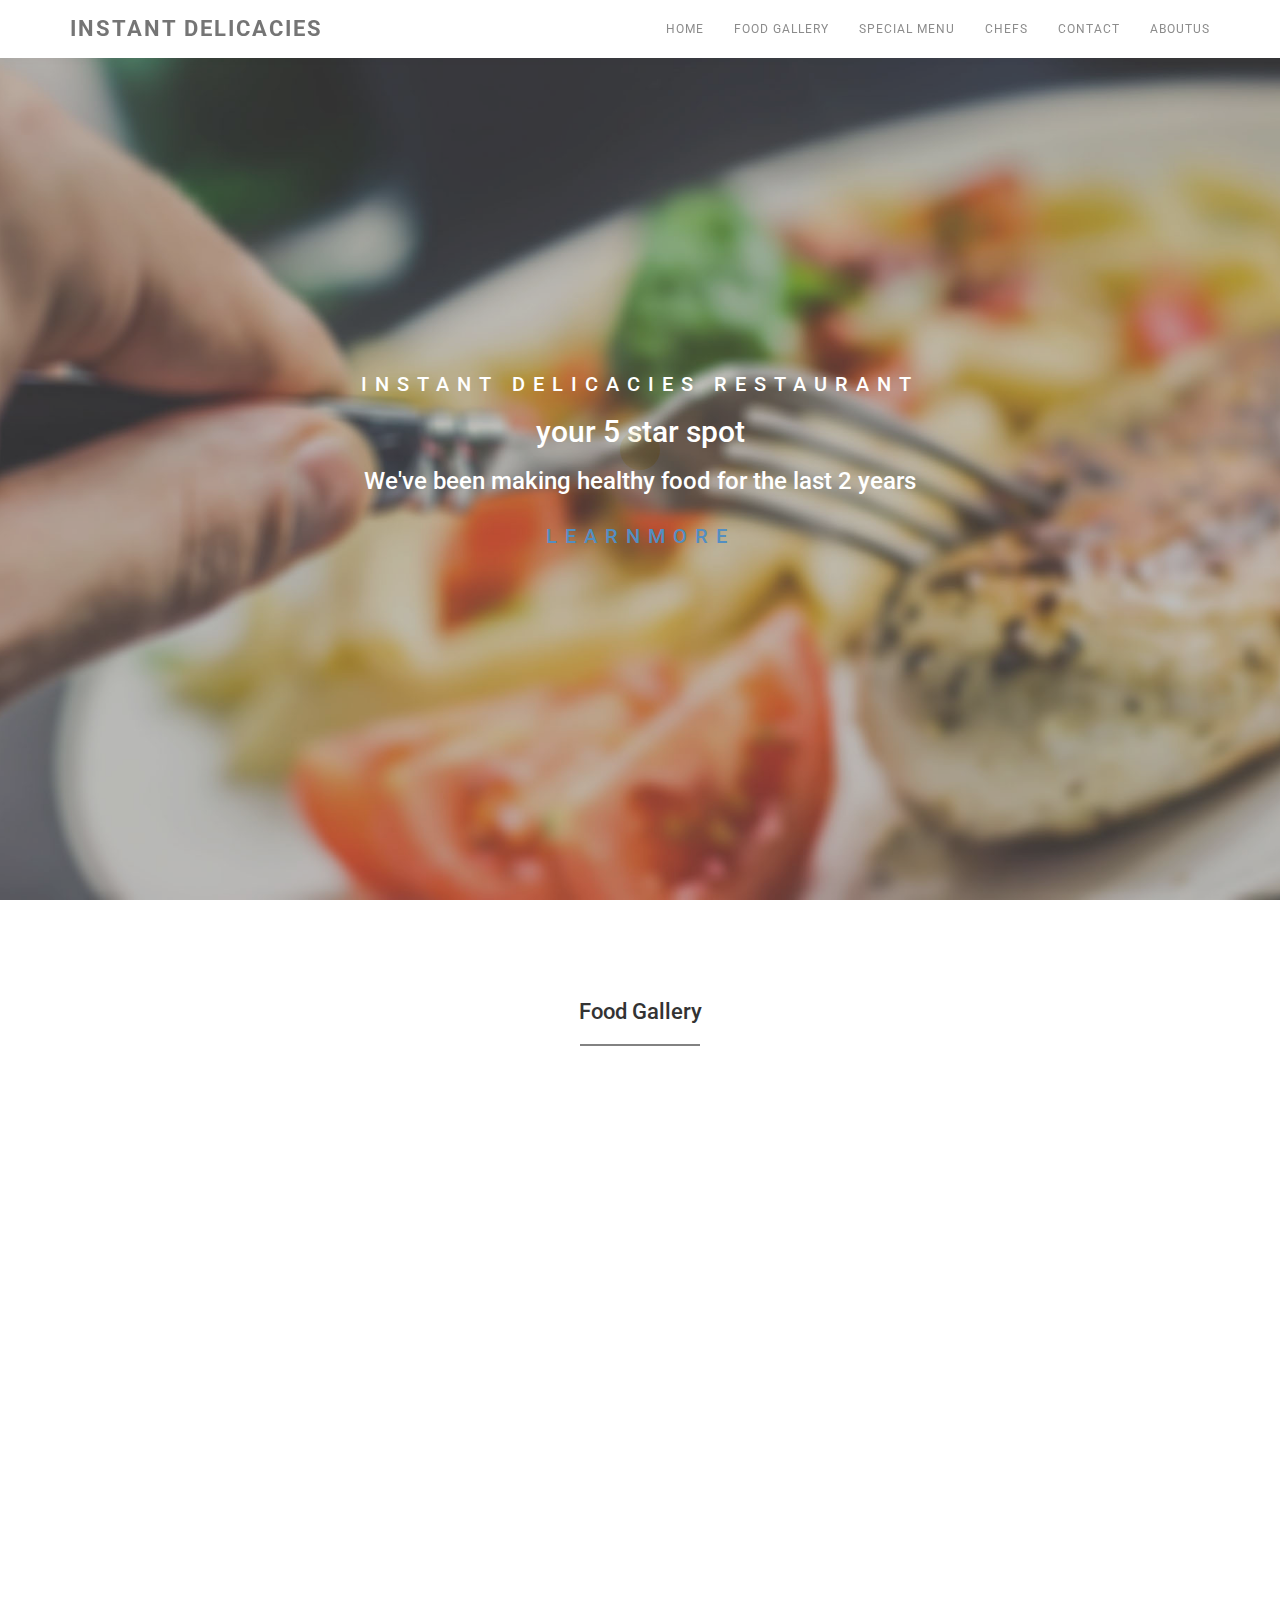
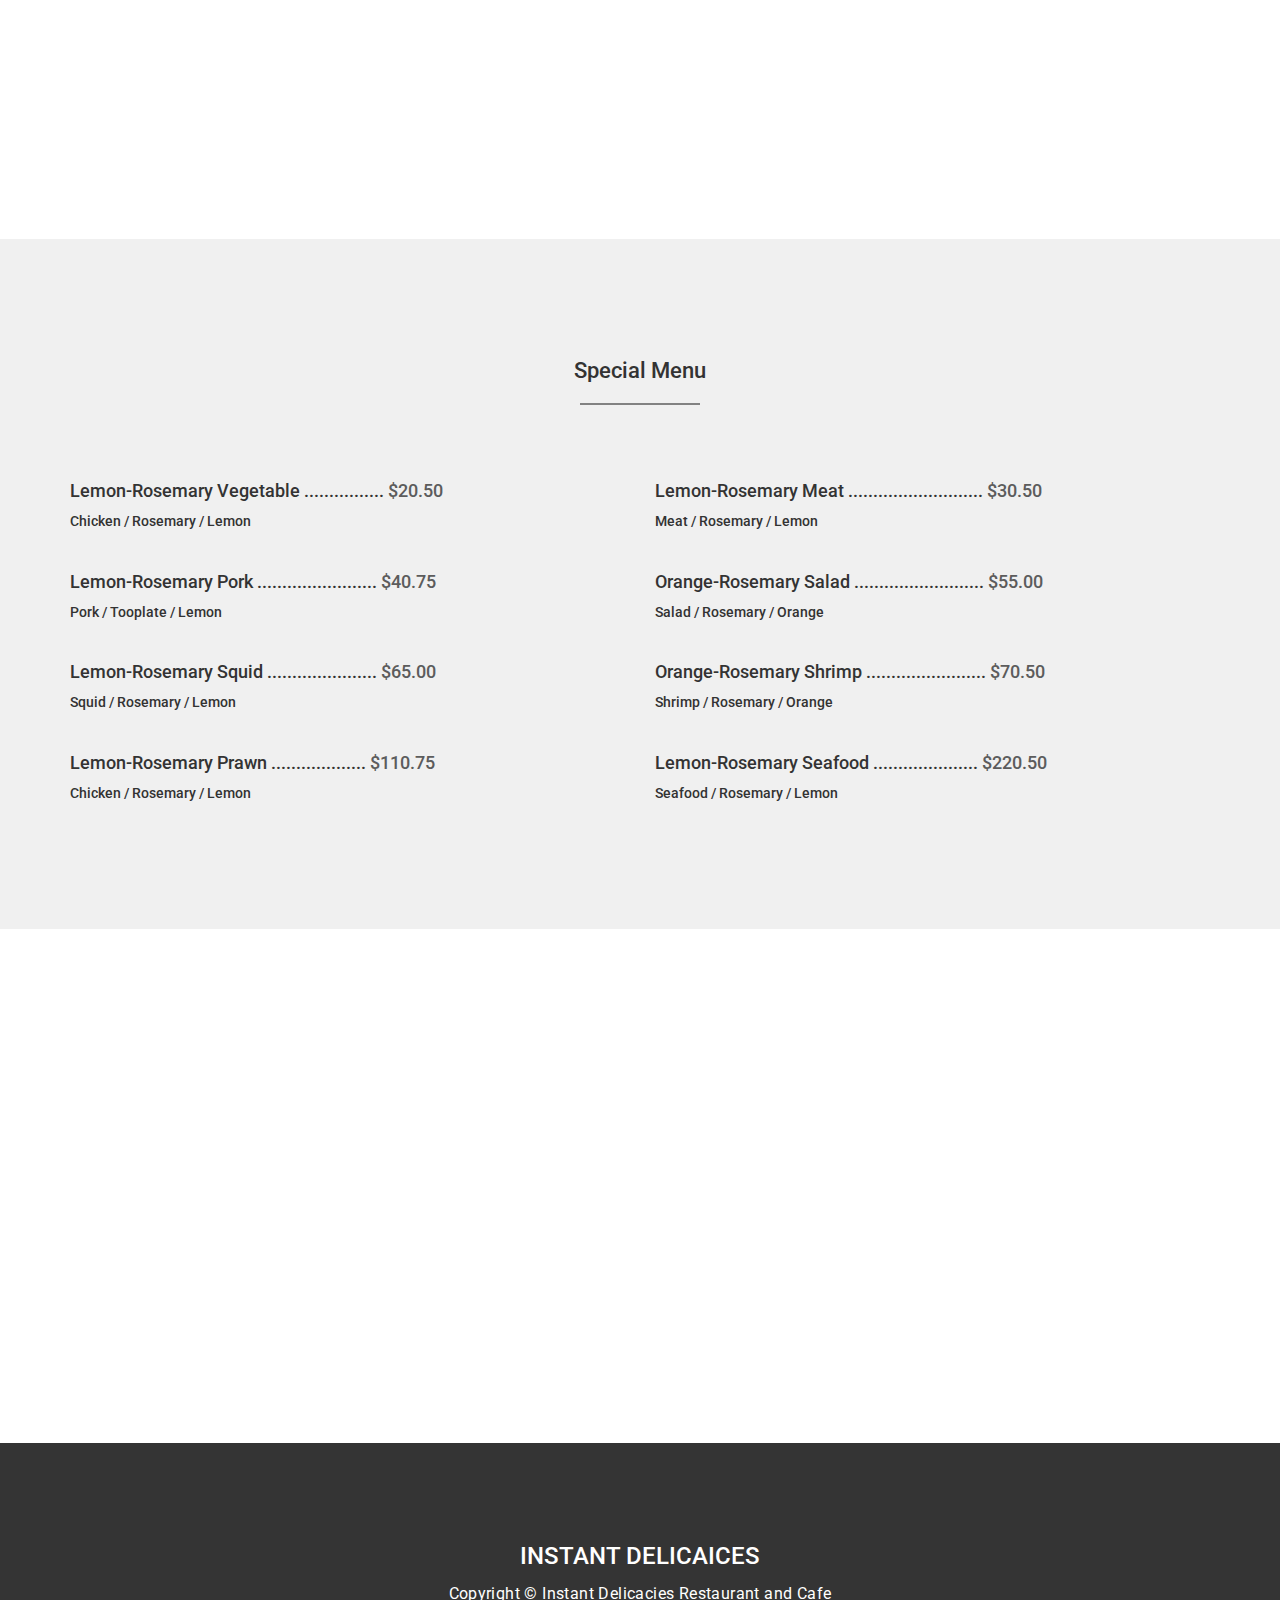
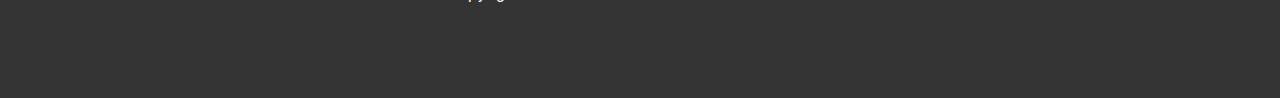
<file: index.html>
<!DOCTYPE html>
<html lang="en">
<head>
	<meta charset="utf-8">
	<title>HOME</title>

	<meta http-equiv="X-UA-Compatible" content="IE=Edge">
	<meta name="viewport" content="width=device-width, initial-scale=1">
	<meta name="keywords" content="">
	<meta name="description" content="">
<!--


http://www.tooplate.com/view/2076-zentro

-->
	<link rel="stylesheet" href="css/bootstrap.min.css">
	<link rel="stylesheet" href="css/animate.min.css">
	<link rel="stylesheet" href="css/font-awesome.min.css">
	<link rel="stylesheet" href="css/nivo-lightbox.css">
	<link rel="stylesheet" href="css/nivo_themes/default/default.css">
	<link rel="stylesheet" href="css/style.css">
	<link href='https://fonts.googleapis.com/css?family=Roboto:400,500' rel='stylesheet' type='text/css'>
	<link rel="shortcut icon" href="images/logo.ico" type="image/x-icon">
</head>
<body>

<!-- preloader section -->
<section class="preloader">
	<div class="sk-spinner sk-spinner-pulse"></div>
</section>

<!-- navigation section -->
<section class="navbar navbar-default navbar-fixed-top" role="navigation">
	<div class="container">
		<div class="navbar-header">
			<button class="navbar-toggle" data-toggle="collapse" data-target=".navbar-collapse">
				<span class="icon icon-bar"></span>
				<span class="icon icon-bar"></span>
				<span class="icon icon-bar"></span>
			</button>
			<a href="#" class="navbar-brand">INSTANT DELICACIES</a>
		</div>
		<div class="collapse navbar-collapse">
			<ul class="nav navbar-nav navbar-right">
				<li><a href="index.html">HOME</a></li>
				<li><a href="foodgallery.html">FOOD GALLERY</a></li>
				<li><a href="specialmenu.html">SPECIAL MENU</a></li>
				<li><a href="chefs.html">CHEFS</a></li>
				<li><a href="contact.html">CONTACT</a></li>
				<li><a href="aboutus.html">ABOUTUS</a></li>
			</ul>
		</div>
	</div>
</section>


<!-- home section -->
<section id="home" class="parallax-section">
	<div class="container">
		<div class="row">
			<div class="col-md-12 col-sm-12">
				<h1>INSTANT DELICACIES RESTAURANT</h1>
				<h2>your 5 star spot</h2>
				<h3> We've been making healthy food for the last 2 years</h3>
				<H1> <a href="aboutus.html">LEARNMORE</a></H1>
			</div>
		</div>
	</div>		
</section>
<!-- gallery section -->
<section id="gallery" class="parallax-section">
	<div class="container">
		<div class="row">
			<div class="col-md-offset-2 col-md-8 col-sm-12 text-center">
				<h1 class="heading">Food Gallery</h1>
				<hr>
			</div>
			<div class="col-md-4 col-sm-4 wow fadeInUp" data-wow-delay="0.3s">
				<a href="images/gallery-img1.jpg" data-lightbox-gallery="zenda-gallery"><img src="images/gallery-img1.jpg" alt="gallery img"></a>
				<div>
					<h3>Lemon-Rosemary Prawn</h3>
					<span>Seafood / Shrimp / Lemon</span>
				</div>
				<a href="images/gallery-img2.jpg" data-lightbox-gallery="zenda-gallery"><img src="images/gallery-img2.jpg" alt="gallery img"></a>
				<div>
					<h3>Lemon-Rosemary Vegetables</h3>
					<span>Tomato / Rosemary / Lemon</span>
				</div>
			</div>
			<div class="col-md-4 col-sm-4 wow fadeInUp" data-wow-delay="0.6s">
				<a href="images/gallery-img3.jpg" data-lightbox-gallery="zenda-gallery"><img src="images/gallery-img3.jpg" alt="gallery img"></a>
				<div>
					<h3>Lemon-Rosemary Bakery</h3>
					<span>Bread / Rosemary / Orange</span>
				</div>
			</div>
			<div class="col-md-4 col-sm-4 wow fadeInUp" data-wow-delay="0.9s">
				<a href="images/gallery-img4.jpg" data-lightbox-gallery="zenda-gallery"><img src="images/gallery-img4.jpg" alt="gallery img"></a>
				<div>
					<h3>Lemon-Rosemary Salad</h3>
					<span>Chicken / Rosemary / Green</span>
				</div>
				<a href="images/gallery-img5.jpg" data-lightbox-gallery="zenda-gallery"><img src="images/gallery-img5.jpg" alt="gallery img"></a>
				<div>
					<h3>Lemon-Rosemary Pizza</h3>
					<span>Pasta / Rosemary / Green</span>
				</div>
			</div>
		</div>
	</div>
</section>

<!-- menu section -->
<section id="menu" class="parallax-section">
	<div class="container">
		<div class="row">
			<div class="col-md-offset-2 col-md-8 col-sm-12 text-center">
				<h1 class="heading">Special Menu</h1>
				<hr>
			</div>
			<div class="col-md-6 col-sm-6">
				<h4>Lemon-Rosemary Vegetable ................ <span>$20.50</span></h4>
				<h5>Chicken / Rosemary / Lemon</h5>
			</div>
			<div class="col-md-6 col-sm-6">
				<h4>Lemon-Rosemary Meat ........................... <span>$30.50</span></h4>
				<h5>Meat / Rosemary / Lemon</h5>
			</div>
			<div class="col-md-6 col-sm-6">
				<h4>Lemon-Rosemary Pork ........................ <span>$40.75</span></h4>
				<h5>Pork / Tooplate / Lemon</h5>
			</div>
			<div class="col-md-6 col-sm-6">
				<h4>Orange-Rosemary Salad .......................... <span>$55.00</span></h4>
				<h5>Salad / Rosemary / Orange</h5>
			</div>
			<div class="col-md-6 col-sm-6">
				<h4>Lemon-Rosemary Squid ...................... <span>$65.00</span></h4>
				<h5>Squid / Rosemary / Lemon</h5>
			</div>
			<div class="col-md-6 col-sm-6">
				<h4>Orange-Rosemary Shrimp ........................ <span>$70.50</span></h4>
				<h5>Shrimp / Rosemary / Orange</h5>
			</div>
			<div class="col-md-6 col-sm-6">
				<h4>Lemon-Rosemary Prawn ................... <span>$110.75</span></h4>
				<h5>Chicken / Rosemary / Lemon</h5>
			</div>
			<div class="col-md-6 col-sm-6">
				<h4>Lemon-Rosemary Seafood ..................... <span>$220.50</span></h4>
				<h5>Seafood / Rosemary / Lemon</h5>
			</div>
		</div>
	</div>
</section>		


<!-- footer section -->
<footer class="parallax-section">
	<div class="container">
		<div class="row">
			<div class="col-md-4 col-sm-4 wow fadeInUp">
				<h2 class="heading">Contact Info.</h2>
				<div class="ph">
					<p><i class="fa fa-phone"></i> Phone</p>
					<h4>+254114452414</h4>
				</div>
				<div class="address">
					<p><i class="fa fa-map-marker"></i> Our Location</p>
					<h4>Opposite market plaza, Kisii, Kenya</h4>
				</div>
			</div>
			<div class="col-md-4 col-sm-4 wow fadeInUp" data-wow-delay="0.6s">
				<h2 class="heading">Open Hours</h2>
				<h2 class="heading">Open Hours</h2>
				<p>Sunday <span>10:30 AM - 10:00 PM</span></p>
				<p>Monday <span>9:00 AM - 8:00 PM</span></p>
				<p>Tuesday <span>9:00 AM - 8:00 PM</span></p>
				<p>Wednesday <span>9:00 AM - 8:00 PM</span></p>
				<p>Thursday <span>9:00 AM - 8:00 PM</span></p>
				<p>Friday <span>9:00 AM - 8:00 PM</span></p>
				
				
					
			
				</div>
			<div class="col-md-4 col-sm-4 wow fadeInUp" data-wow-delay="0.6s">
				<h2 class="heading">Follow Us</h2>
				<ul class="social-icon">
					<li><a href="#" class="fa fa-facebook wow bounceIn" data-wow-delay="0.3s"></a></li>
					<li><a href="#" class="fa fa-twitter wow bounceIn" data-wow-delay="0.6s"></a></li>
					<li><a href="#" class="fa fa-behance wow bounceIn" data-wow-delay="0.9s"></a></li>
					<li><a href="#" class="fa fa-dribbble wow bounceIn" data-wow-delay="0.9s"></a></li>
					
				</ul>
			</div>
		</div>
	</div>
</footer>


<!-- copyright section -->
<section id="copyright">
	<div class="container">
		<div class="row">
			<div class="col-md-12 col-sm-12">
				<h3>INSTANT DELICAICES</h3>
				<p>Copyright © Instant Delicacies Restaurant and Cafe 
                

			</div>
		</div>
	</div>
</section>

<!-- JAVASCRIPT JS FILES -->	
<script src="js/jquery.js"></script>
<script src="js/bootstrap.min.js"></script>
<script src="js/jquery.parallax.js"></script>
<script src="js/smoothscroll.js"></script>
<script src="js/nivo-lightbox.min.js"></script>
<script src="js/wow.min.js"></script>
<script src="js/custom.js"></script>

</body>
</html>
</file>
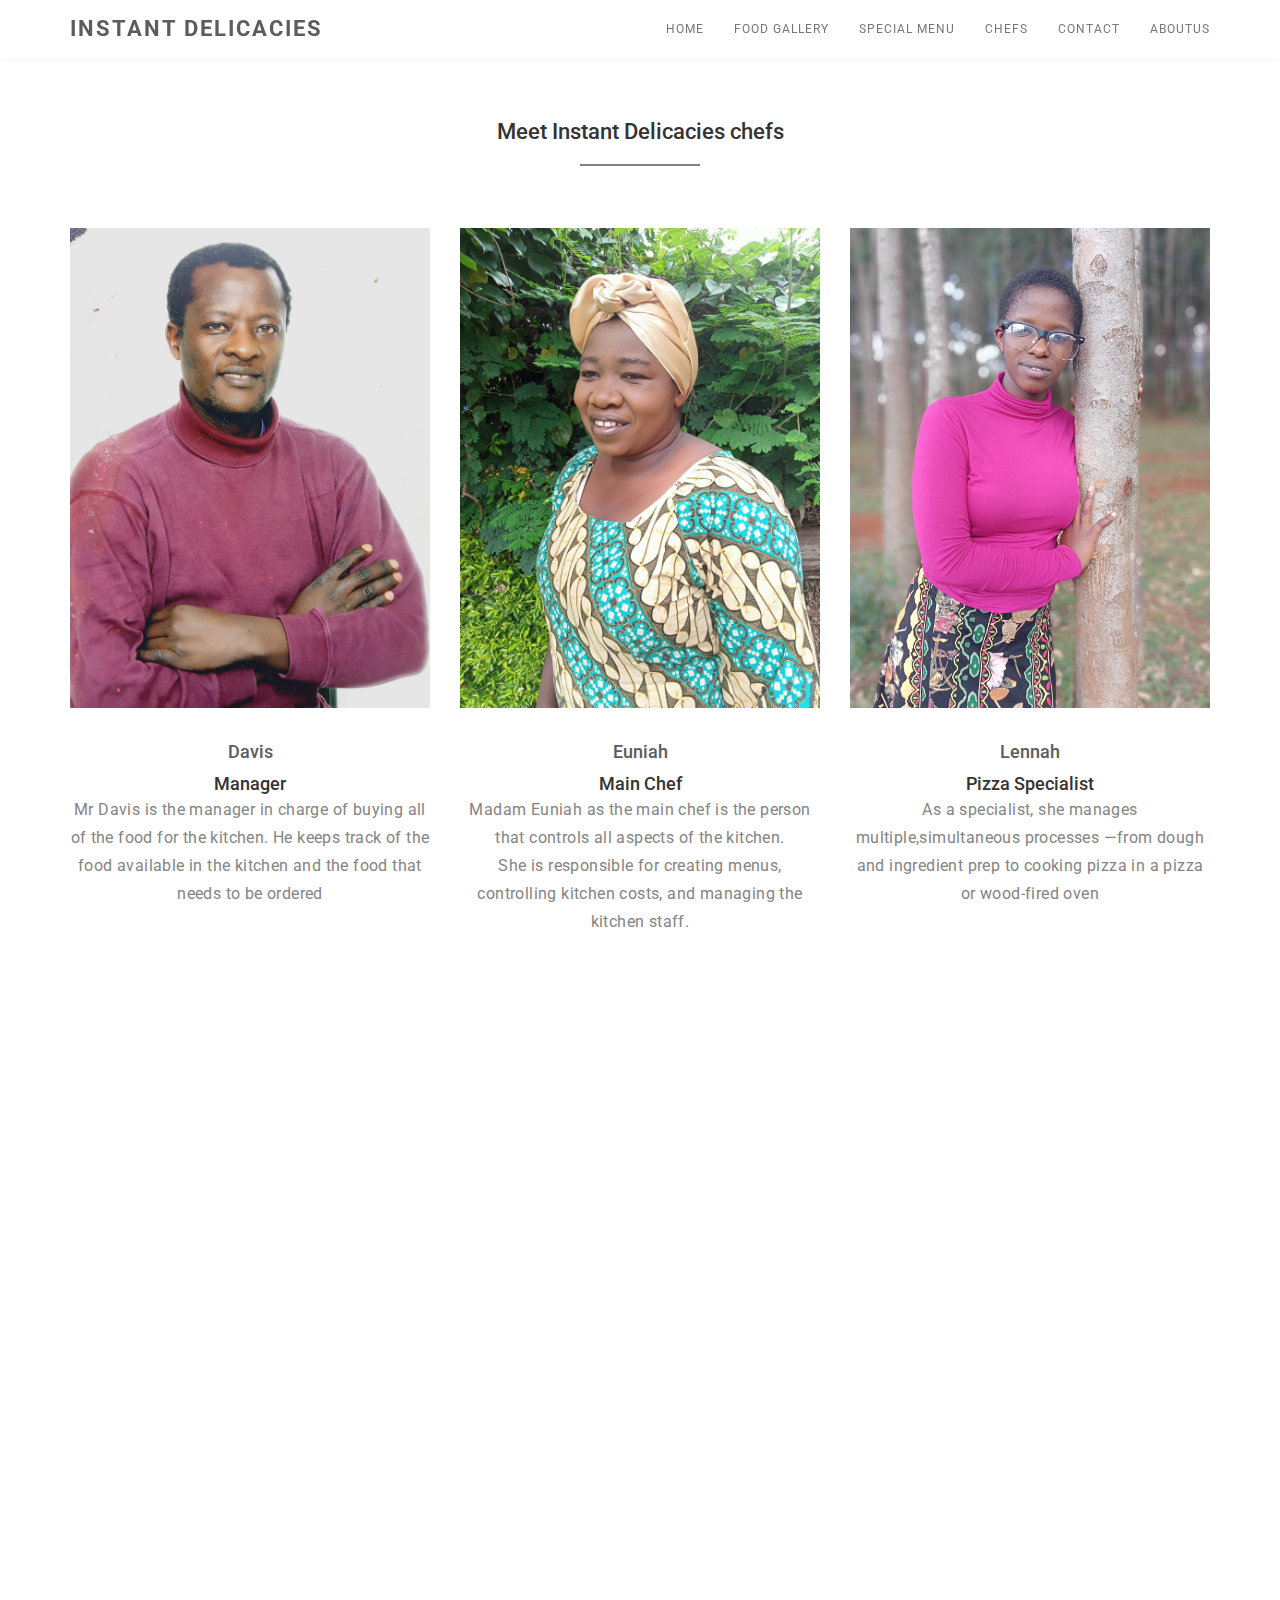
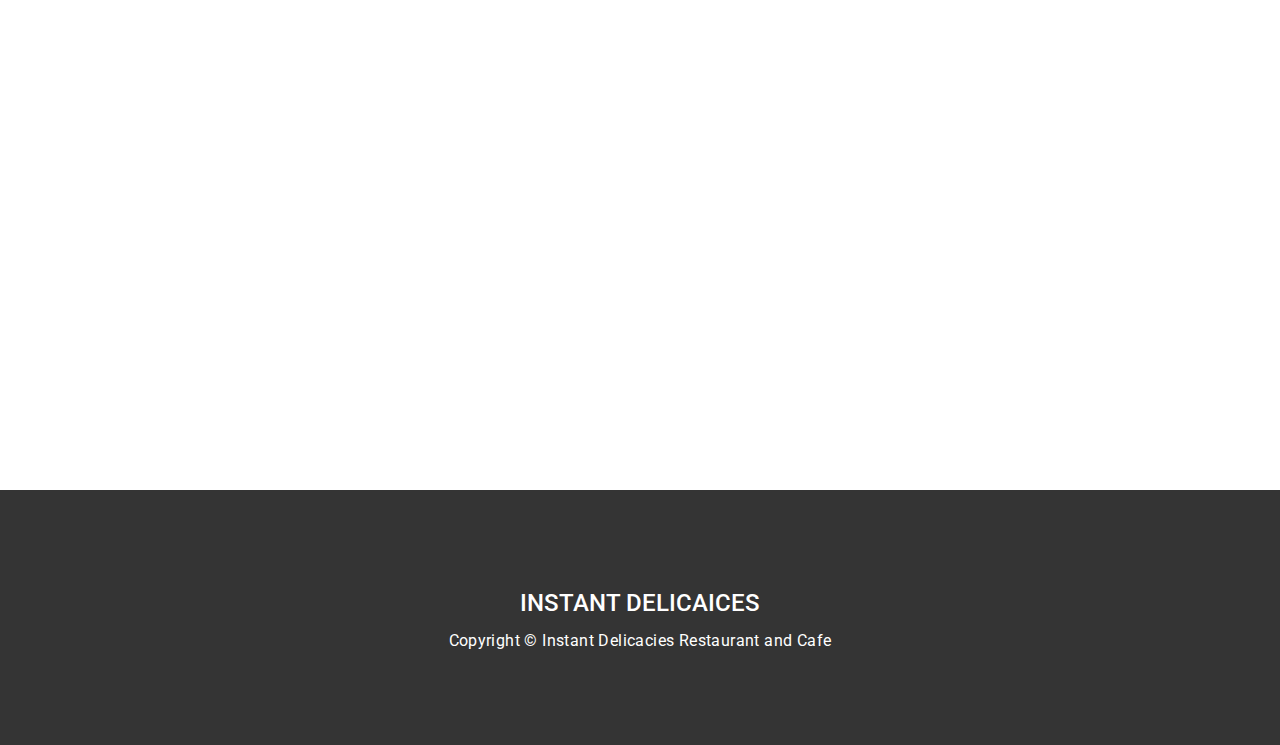
<file: chefs.html>
<!DOCTYPE html>
<html lang="en">
<head>
    <meta charset="UTF-8">
    <meta http-equiv="X-UA-Compatible" content="IE=edge">
    <meta name="viewport" content="width=device-width, initial-scale=1.0">
    <title>CHEFS</title>
    <link rel="stylesheet" href="css/bootstrap.min.css">
	<link rel="stylesheet" href="css/animate.min.css">
	<link rel="stylesheet" href="css/font-awesome.min.css">
	<link rel="stylesheet" href="css/nivo-lightbox.css">
	<link rel="stylesheet" href="css/nivo_themes/default/default.css">
	<link rel="stylesheet" href="css/style.css">
	<link href='https://fonts.googleapis.com/css?family=Roboto:400,500' rel='stylesheet' type='text/css'>
	<link rel="shortcut icon" href="images/logo.ico" type="image/x-icon">
</head>
<body>
       <!-- navigation section -->
<section class="navbar navbar-default navbar-fixed-top" role="navigation">
	<div class="container">
		<div class="navbar-header">
			<button class="navbar-toggle" data-toggle="collapse" data-target=".navbar-collapse">
				<span class="icon icon-bar"></span>
				<span class="icon icon-bar"></span>
				<span class="icon icon-bar"></span>
			</button>
			<a href="#" class="navbar-brand">INSTANT DELICACIES</a>
		</div>
		<div class="collapse navbar-collapse">
			<ul class="nav navbar-nav navbar-right">
				<li><a href="index.html">HOME</a></li>
				<li><a href="foodgallery.html">FOOD GALLERY</a></li>
				<li><a href="specialmenu.html">SPECIAL MENU</a></li>
				<li><a href="chefs.html">CHEFS</a></li>
				<li><a href="contact.html">CONTACT</a></li>
                <li><a href="aboutus.html">ABOUTUS</a></li>
			</ul>
		</div>
	</div>
</section>

<!-- team section -->
<section id="team" class="parallax-section">
	<div class="container">
		<div class="row">
			<div class="col-md-offset-2 col-md-8 col-sm-12 text-center">
				<h1 class="heading">Meet Instant Delicacies chefs</h1>
				<hr>
			</div>
			<div class="col-md-4 col-sm-4 wow fadeInUp" data-wow-delay="0.6s">
				<img src="images/manager.jpg" class="img-responsive center-block" alt="team img">
				<h4>Davis</h4>
				<h3>Manager</h3>
				<p>Mr Davis is the manager in charge of buying all of the food for the kitchen. He keeps track of the food available in the kitchen and the food that needs to be ordered</p>
			</div>
			<div class="col-md-4 col-sm-4 wow fadeInUp" data-wow-delay="0.3s">
				<img src="images/mainchef.jpg" class="img-responsive center-block" alt="team img">
				<h4>Euniah</h4>
				<h3>Main Chef</h3>
				<p>Madam Euniah as the main chef is the person that controls all aspects of the kitchen.<br>She is responsible for creating menus, controlling kitchen costs, and managing the kitchen staff. </p>
			</div>
			<div class="col-md-4 col-sm-4 wow fadeInUp" data-wow-delay="0.6s">
				<img src="images/pizzaspecialist.jpg" class="img-responsive center-block" alt="team img">
				<h4>Lennah</h4>
				<h3>Pizza Specialist</h3>
				<p>As a specialist, she manages multiple,simultaneous processes —from dough and ingredient prep to cooking pizza in a pizza or wood-fired oven</p>
			</div>
			<div class="col-md-4 col-sm-4 wow fadeInUp" data-wow-delay="0.9s">
				<img src="images/spec (1).jpg" class="img-responsive center-block" alt="team img">
				<h4>Ahithophel</h4>
				<h3>New Baker</h3>
				<p>Responsible for creation of baked goods and desserts applicable to the Instant Delicacies restaurant menu</p>
			</div>
			
			</div>
		</div>
	</div>
</section>

<!-- footer section -->
<footer class="parallax-section">
	<div class="container">
		<div class="row">
			<div class="col-md-4 col-sm-4 wow fadeInUp" data-wow-delay="0.6s">
				<h2 class="heading">Contact Info.</h2>
				<div class="ph">
					<p><i class="fa fa-phone"></i> Phone</p>
					<h4>+254114452414</h4>
				</div>
				<div class="address">
					<p><i class="fa fa-map-marker"></i> Our Location</p>
					<h4>Opposite market plaza, Kisii, Kenya</h4>
				</div>
			</div>
			<div class="col-md-4 col-sm-4 wow fadeInUp" data-wow-delay="0.6s">
				<h2 class="heading">Open Hours</h2>
				<p>Sunday <span>10:30 AM - 10:00 PM</span></p>
				<p>Monday <span>9:00 AM - 8:00 PM</span></p>
				<p>Tuesday <span>9:00 AM - 8:00 PM</span></p>
				<p>Wednesday <span>9:00 AM - 8:00 PM</span></p>
				<p>Thursday <span>9:00 AM - 8:00 PM</span></p>
				<p>Friday <span>9:00 AM - 8:00 PM</span></p>
				
				
					
			
				</div>
			<div class="col-md-4 col-sm-4 wow fadeInUp" data-wow-delay="0.6s">
				<h2 class="heading">Follow Us</h2>
				<ul class="social-icon">
					<li><a href="#" class="fa fa-facebook wow bounceIn" data-wow-delay="0.3s"></a></li>
					<li><a href="#" class="fa fa-twitter wow bounceIn" data-wow-delay="0.6s"></a></li>
					<li><a href="#" class="fa fa-behance wow bounceIn" data-wow-delay="0.9s"></a></li>
					<li><a href="#" class="fa fa-dribbble wow bounceIn" data-wow-delay="0.9s"></a></li>
					
				</ul>
			</div>
		</div>
	</div>
</footer>


<!-- copyright section -->
<section id="copyright">
	<div class="container">
		<div class="row">
			<div class="col-md-12 col-sm-12">
				<h3>INSTANT DELICAICES</h3>
				<p>Copyright © Instant Delicacies Restaurant and Cafe 
                

			</div>
		</div>
	</div>
</section>

<!-- JAVASCRIPT JS FILES -->	
<script src="js/jquery.js"></script>
<script src="js/bootstrap.min.js"></script>
<script src="js/jquery.parallax.js"></script>
<script src="js/smoothscroll.js"></script>
<script src="js/nivo-lightbox.min.js"></script>
<script src="js/wow.min.js"></script>
<script src="js/custom.js"></script>
</body>
</html>
</file>
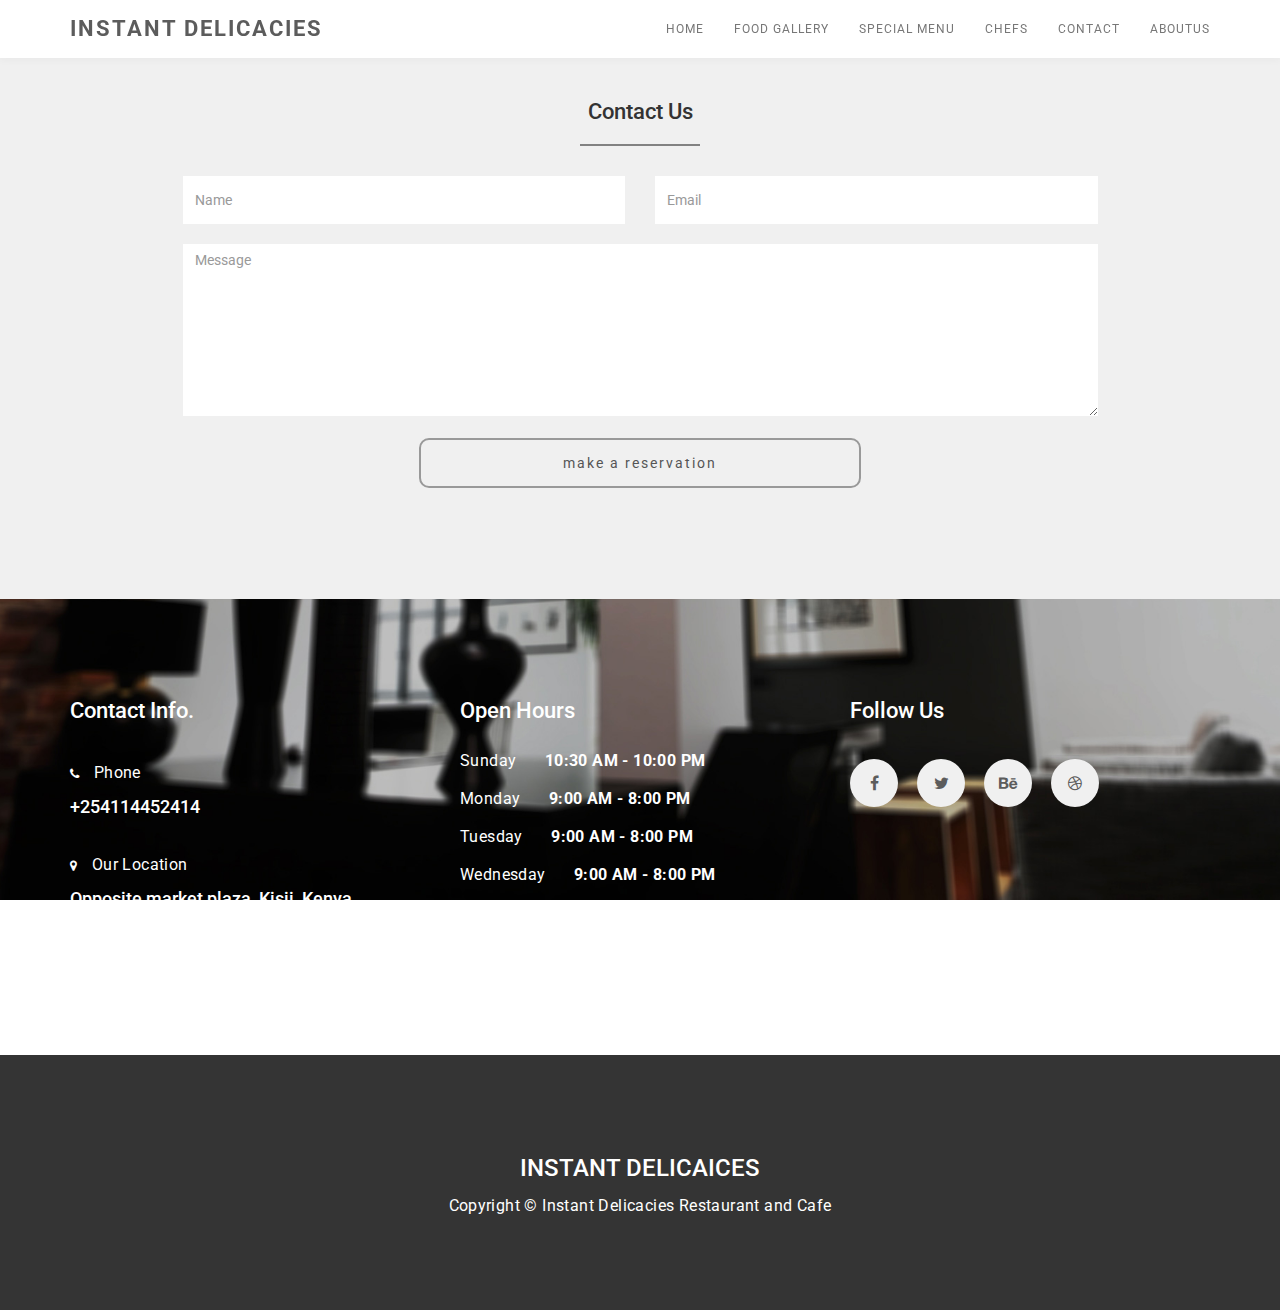
<file: contact.html>
<!DOCTYPE html>
<html lang="en">
<head>
    <meta charset="UTF-8">
    <meta http-equiv="X-UA-Compatible" content="IE=edge">
    <meta name="viewport" content="width=device-width, initial-scale=1.0">
    <title>CONTACTUS</title>
    <link rel="stylesheet" href="css/bootstrap.min.css">
	<link rel="stylesheet" href="css/animate.min.css">
	<link rel="stylesheet" href="css/font-awesome.min.css">
	<link rel="stylesheet" href="css/nivo-lightbox.css">
	<link rel="stylesheet" href="css/nivo_themes/default/default.css">
	<link rel="stylesheet" href="css/style.css">
	<link href='https://fonts.googleapis.com/css?family=Roboto:400,500' rel='stylesheet' type='text/css'>
	<link rel="shortcut icon" href="images/logo.ico" type="image/x-icon">
</head>
<body>
       <!-- navigation section -->
<section class="navbar navbar-default navbar-fixed-top" role="navigation">
	<div class="container">
		<div class="navbar-header">
			<button class="navbar-toggle" data-toggle="collapse" data-target=".navbar-collapse">
				<span class="icon icon-bar"></span>
				<span class="icon icon-bar"></span>
				<span class="icon icon-bar"></span>
			</button>
			<a href="#" class="navbar-brand">INSTANT DELICACIES</a>
		</div>
		<div class="collapse navbar-collapse">
			<ul class="nav navbar-nav navbar-right">
				<li><a href="index.html">HOME</a></li>
				<li><a href="foodgallery.html">FOOD GALLERY</a></li>
				<li><a href="specialmenu.html">SPECIAL MENU</a></li>
				<li><a href="chefs.html">CHEFS</a></li>
				<li><a href="contact.html">CONTACT</a></li>
                <li><a href="aboutus.html">ABOUTUS</a></li>
			</ul>
		</div>
	</div>
</section>

<!-- contact section -->
<section id="contact" class="parallax-section">
	<div class="container">
		<div class="row">
			<div class="col-md-offset-1 col-md-10 col-sm-12 text-center">
				<h1 class="heading">Contact Us</h1>
				<hr>
			</div>
			<div class="col-md-offset-1 col-md-10 col-sm-12 wow fadeIn" data-wow-delay="0.9s">
				<form action="#" method="post">
					<div class="col-md-6 col-sm-6">
						<input name="name" type="text" class="form-control" id="name" placeholder="Name">
				  </div>
					<div class="col-md-6 col-sm-6">
						<input name="email" type="email" class="form-control" id="email" placeholder="Email">
				  </div>
					<div class="col-md-12 col-sm-12">
						<textarea name="message" rows="8" class="form-control" id="message" placeholder="Message"></textarea>
					</div>
					<div class="col-md-offset-3 col-md-6 col-sm-offset-3 col-sm-6">
						<input name="submit" type="submit" class="form-control" id="submit" value="make a reservation">
					</div>
				</form>
			</div>
			<div class="col-md-2 col-sm-1"></div>
		</div>
	</div>
</section>

<!-- footer section -->
<footer class="parallax-section">
	<div class="container">
		<div class="row">
			<div class="col-md-4 col-sm-4 wow fadeInUp" data-wow-delay="0.6s">
				<h2 class="heading">Contact Info.</h2>
				<div class="ph">
					<p><i class="fa fa-phone"></i> Phone</p>
					<h4>+254114452414</h4>
				</div>
				<div class="address">
					<p><i class="fa fa-map-marker"></i> Our Location</p>
					<h4>Opposite market plaza, Kisii, Kenya</h4>
				</div>
			</div>
			<div class="col-md-4 col-sm-4 wow fadeInUp" data-wow-delay="0.6s">
				<h2 class="heading">Open Hours</h2>
				<p>Sunday <span>10:30 AM - 10:00 PM</span></p>
				<p>Monday <span>9:00 AM - 8:00 PM</span></p>
				<p>Tuesday <span>9:00 AM - 8:00 PM</span></p>
				<p>Wednesday <span>9:00 AM - 8:00 PM</span></p>
				<p>Thursday <span>9:00 AM - 8:00 PM</span></p>
				<p>Friday <span>9:00 AM - 8:00 PM</span></p>
				
				
					
			
				</div>
			<div class="col-md-4 col-sm-4 wow fadeInUp" data-wow-delay="0.6s">
				<h2 class="heading">Follow Us</h2>
				<ul class="social-icon">
					<li><a href="#" class="fa fa-facebook wow bounceIn" data-wow-delay="0.3s"></a></li>
					<li><a href="#" class="fa fa-twitter wow bounceIn" data-wow-delay="0.6s"></a></li>
					<li><a href="#" class="fa fa-behance wow bounceIn" data-wow-delay="0.9s"></a></li>
					<li><a href="#" class="fa fa-dribbble wow bounceIn" data-wow-delay="0.9s"></a></li>
					
				</ul>
			</div>
		</div>
	</div>
</footer>


<!-- copyright section -->
<section id="copyright">
	<div class="container">
		<div class="row">
			<div class="col-md-12 col-sm-12">
				<h3>INSTANT DELICAICES</h3>
				<p>Copyright © Instant Delicacies Restaurant and Cafe 
                

			</div>
		</div>
	</div>
</section>
<!-- JAVASCRIPT JS FILES -->	
<script src="js/jquery.js"></script>
<script src="js/bootstrap.min.js"></script>
<script src="js/jquery.parallax.js"></script>
<script src="js/smoothscroll.js"></script>
<script src="js/nivo-lightbox.min.js"></script>
<script src="js/wow.min.js"></script>
<script src="js/custom.js"></script>
</body>
</html>
</file>
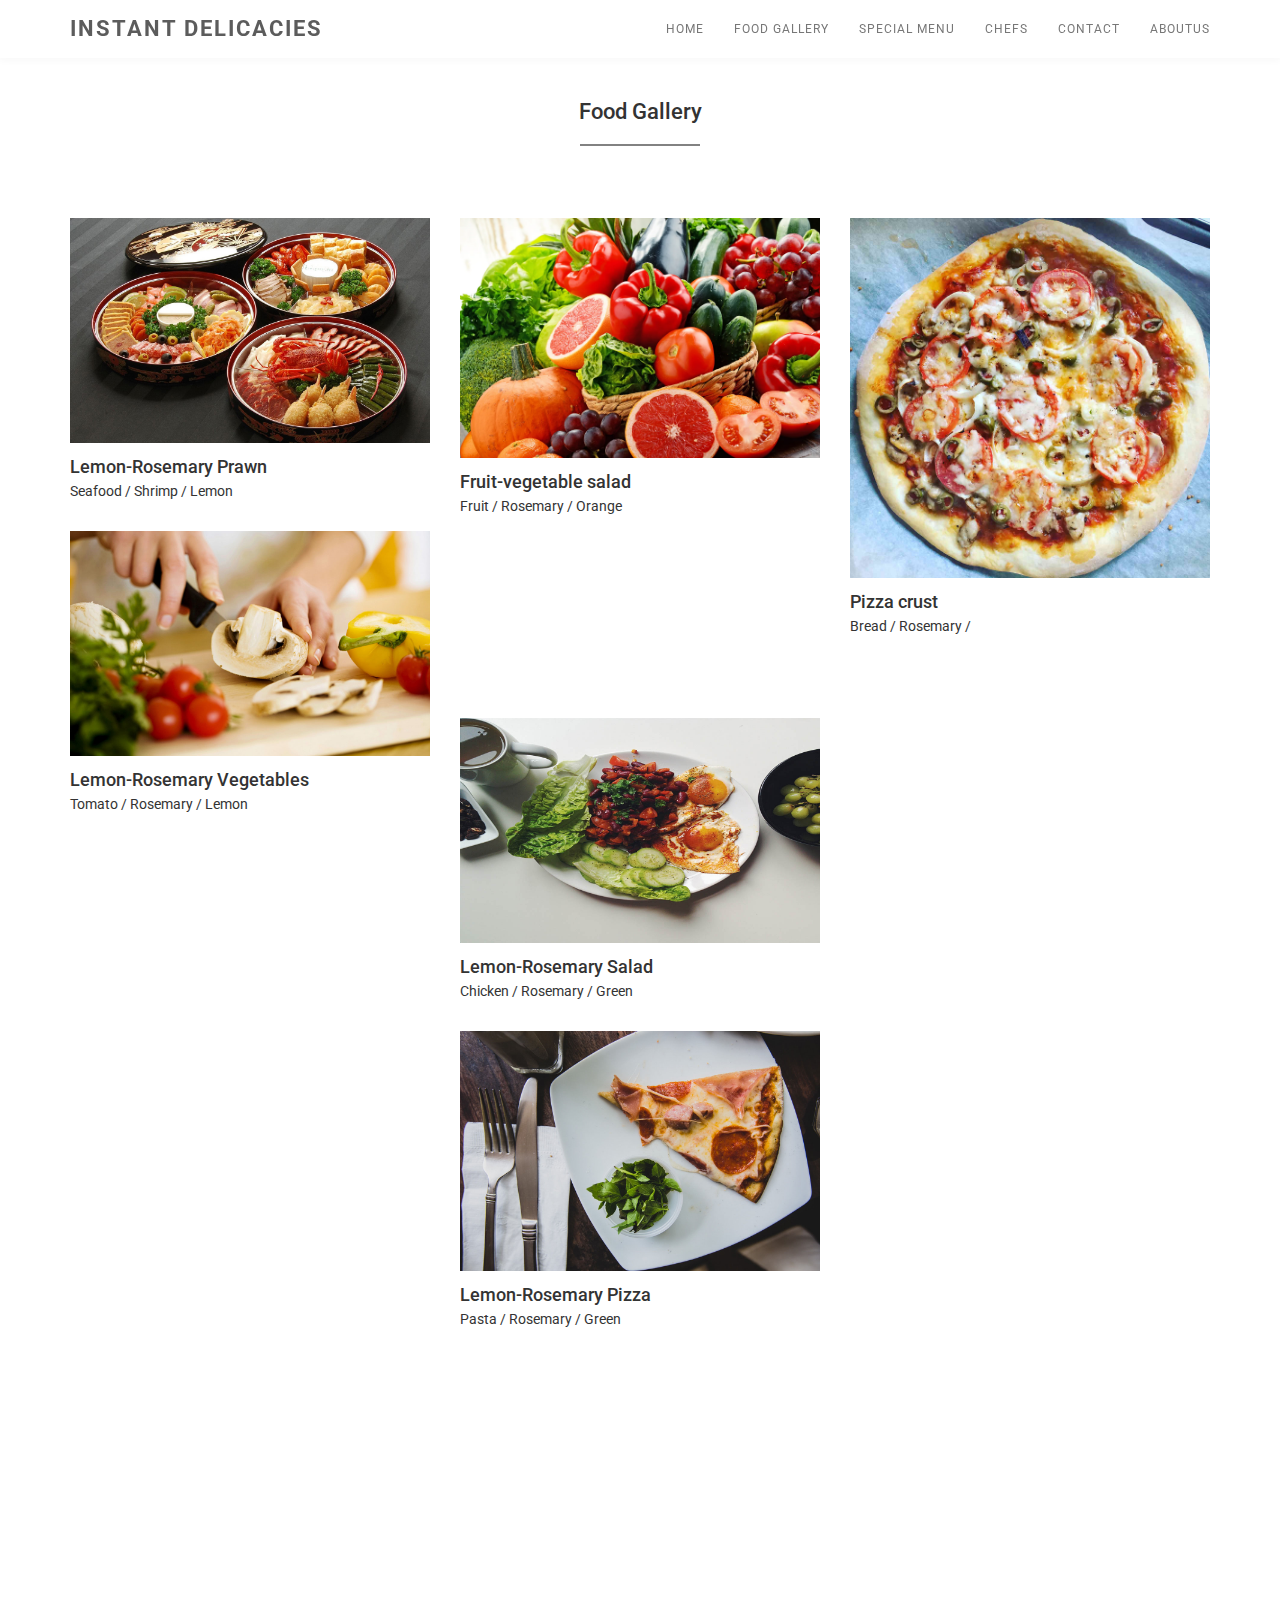
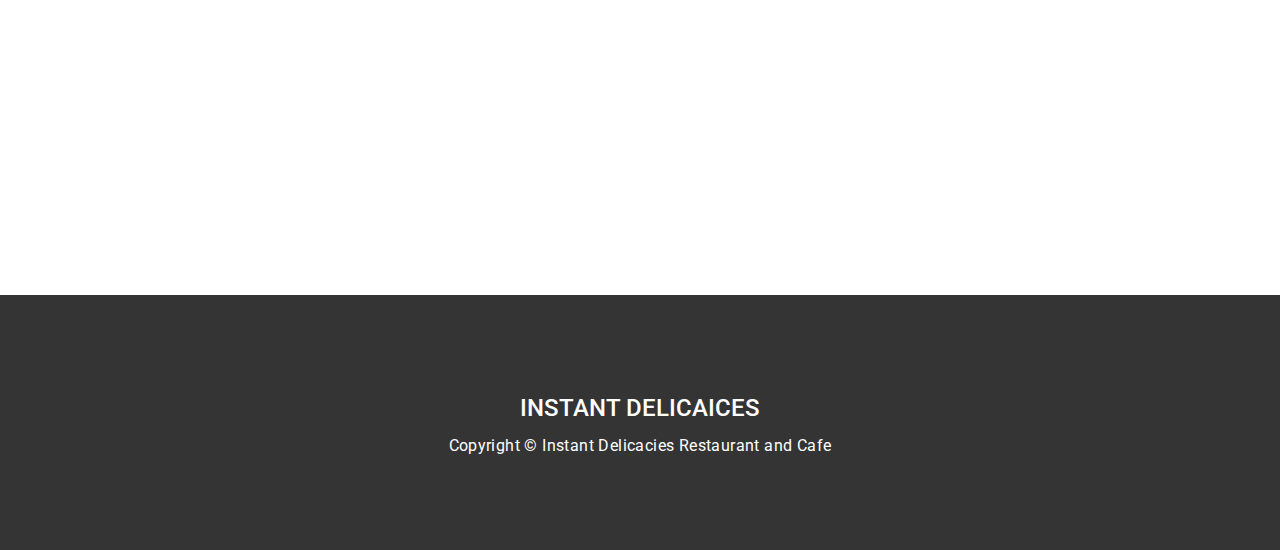
<file: foodgallery.html>
<!DOCTYPE html>
<html lang="en">
<head>
    <meta charset="UTF-8">
    <meta http-equiv="X-UA-Compatible" content="IE=edge">
    <meta name="viewport" content="width=device-width, initial-scale=1.0">
    <title>Foodgallery</title>
    <link rel="stylesheet" href="css/bootstrap.min.css">
	<link rel="stylesheet" href="css/animate.min.css">
	<link rel="stylesheet" href="css/font-awesome.min.css">
	<link rel="stylesheet" href="css/nivo-lightbox.css">
	<link rel="stylesheet" href="css/nivo_themes/default/default.css">
	<link rel="stylesheet" href="css/style.css">
	<link href='https://fonts.googleapis.com/css?family=Roboto:400,500' rel='stylesheet' type='text/css'>
	<link rel="shortcut icon" href="images/kitchen.ico" type="image/x-icon">
</head>
<body>
    <!-- navigation section -->
<section class="navbar navbar-default navbar-fixed-top" role="navigation">
	<div class="container">
		<div class="navbar-header">
			<button class="navbar-toggle" data-toggle="collapse" data-target=".navbar-collapse">
				<span class="icon icon-bar"></span>
				<span class="icon icon-bar"></span>
				<span class="icon icon-bar"></span>
			</button>
			<a href="#" class="navbar-brand">INSTANT DELICACIES</a>
		</div>
		<div class="collapse navbar-collapse">
			<ul class="nav navbar-nav navbar-right">
				<li><a href="index.html">HOME</a></li>
				<li><a href="foodgallery.html">FOOD GALLERY</a></li>
				<li><a href="specialmenu.html">SPECIAL MENU</a></li>
				<li><a href="chefs.html">CHEFS</a></li>
				<li><a href="contact.html">CONTACT</a></li>
				<li><a href="aboutus.html">ABOUTUS</a></li>
			</ul>
		</div>
	</div>
</section>
    
<!-- gallery section -->
<section id="gallery" class="parallax-section">
	<div class="container">
		<div class="row">
			<div class="col-md-offset-2 col-md-8 col-sm-12 text-center">
				<h1 class="heading">Food Gallery</h1>
				<hr>
			</div>
			<div class="col-md-4 col-sm-4 wow fadeInUp" data-wow-delay="0.3s">
				<a href="images/gallery-img1.jpg" data-lightbox-gallery="zenda-gallery"><img src="images/gallery-img1.jpg" alt="gallery img"></a>
				<div>
					<h3>Lemon-Rosemary Prawn</h3>
					<span>Seafood / Shrimp / Lemon</span>
				</div>
				<a href="images/gallery-img2.jpg" data-lightbox-gallery="zenda-gallery"><img src="images/gallery-img2.jpg" alt="gallery img"></a>
				<div>
					<h3>Lemon-Rosemary Vegetables</h3>
					<span>Tomato / Rosemary / Lemon</span>
				</div>
			</div>
			<div class="col-md-4 col-sm-4 wow fadeInUp" data-wow-delay="0.6s">
				<a href="images/fruit.webp" data-lightbox-gallery="zenda-gallery"><img src="images/fruit.webp" alt="gallery img"></a>
				<div>
					<h3>Fruit-vegetable salad</h3>
					<span>Fruit / Rosemary / Orange</span>
				</div>
			</div>

			<div class="col-md-4 col-sm-4 wow fadeInUp" data-wow-delay="0.6s">
				<a href="images/pizza.jpg" data-lightbox-gallery="zenda-gallery"><img src="images/pizza.jpg" alt="gallery img"></a>
				<div>
					<h3>Pizza crust</h3>
					<span>Bread / Rosemary /</span>
				</div>
			</div>

			<div class="col-md-4 col-sm-4 wow fadeInUp" data-wow-delay="0.9s">
				<a href="images/gallery-img4.jpg" data-lightbox-gallery="zenda-gallery"><img src="images/gallery-img4.jpg" alt="gallery img"></a>
				<div>
					<h3>Lemon-Rosemary Salad</h3>
					<span>Chicken / Rosemary / Green</span>
				</div>
				<a href="images/gallery-img5.jpg" data-lightbox-gallery="zenda-gallery"><img src="images/gallery-img5.jpg" alt="gallery img"></a>
				<div>
					<h3>Lemon-Rosemary Pizza</h3>
					<span>Pasta / Rosemary / Green</span>
				</div>
			</div>
		</div>
	</div>
</section>

<!-- footer section -->
<footer class="parallax-section">
	<div class="container">
		<div class="row">
			<div class="col-md-4 col-sm-4 wow fadeInUp" data-wow-delay="0.6s">
				<h2 class="heading">Contact Info.</h2>
				<div class="ph">
					<p><i class="fa fa-phone"></i> Phone</p>
					<h4>+254114452414</h4>
				</div>
				<div class="address">
					<p><i class="fa fa-map-marker"></i> Our Location</p>
					<h4>Opposite market plaza, Kisii, Kenya</h4>
				</div>
			</div>
			<div class="col-md-4 col-sm-4 wow fadeInUp" data-wow-delay="0.6s">
				<h2 class="heading">Open Hours</h2>
				<p>Sunday <span>10:30 AM - 10:00 PM</span></p>
				<p>Monday <span>9:00 AM - 8:00 PM</span></p>
				<p>Tuesday <span>9:00 AM - 8:00 PM</span></p>
				<p>Wednesday <span>9:00 AM - 8:00 PM</span></p>
				<p>Thursday <span>9:00 AM - 8:00 PM</span></p>
				<p>Friday <span>9:00 AM - 8:00 PM</span></p>
				
				
					
			
				</div>
			<div class="col-md-4 col-sm-4 wow fadeInUp" data-wow-delay="0.6s">
				<h2 class="heading">Follow Us</h2>
				<ul class="social-icon">
					<li><a href="#" class="fa fa-facebook wow bounceIn" data-wow-delay="0.3s"></a></li>
					<li><a href="#" class="fa fa-twitter wow bounceIn" data-wow-delay="0.6s"></a></li>
					<li><a href="#" class="fa fa-behance wow bounceIn" data-wow-delay="0.9s"></a></li>
					<li><a href="#" class="fa fa-dribbble wow bounceIn" data-wow-delay="0.9s"></a></li>
					
				</ul>
			</div>
		</div>
	</div>
</footer>


<!-- copyright section -->
<section id="copyright">
	<div class="container">
		<div class="row">
			<div class="col-md-12 col-sm-12">
				<h3>INSTANT DELICAICES</h3>
				<p>Copyright © Instant Delicacies Restaurant and Cafe 
                

			</div>
		</div>
	</div>
</section>

<!-- JAVASCRIPT JS FILES -->	
<script src="js/jquery.js"></script>
<script src="js/bootstrap.min.js"></script>
<script src="js/jquery.parallax.js"></script>
<script src="js/smoothscroll.js"></script>
<script src="js/nivo-lightbox.min.js"></script>
<script src="js/wow.min.js"></script>
<script src="js/custom.js"></script>
</body>
</html>
</file>
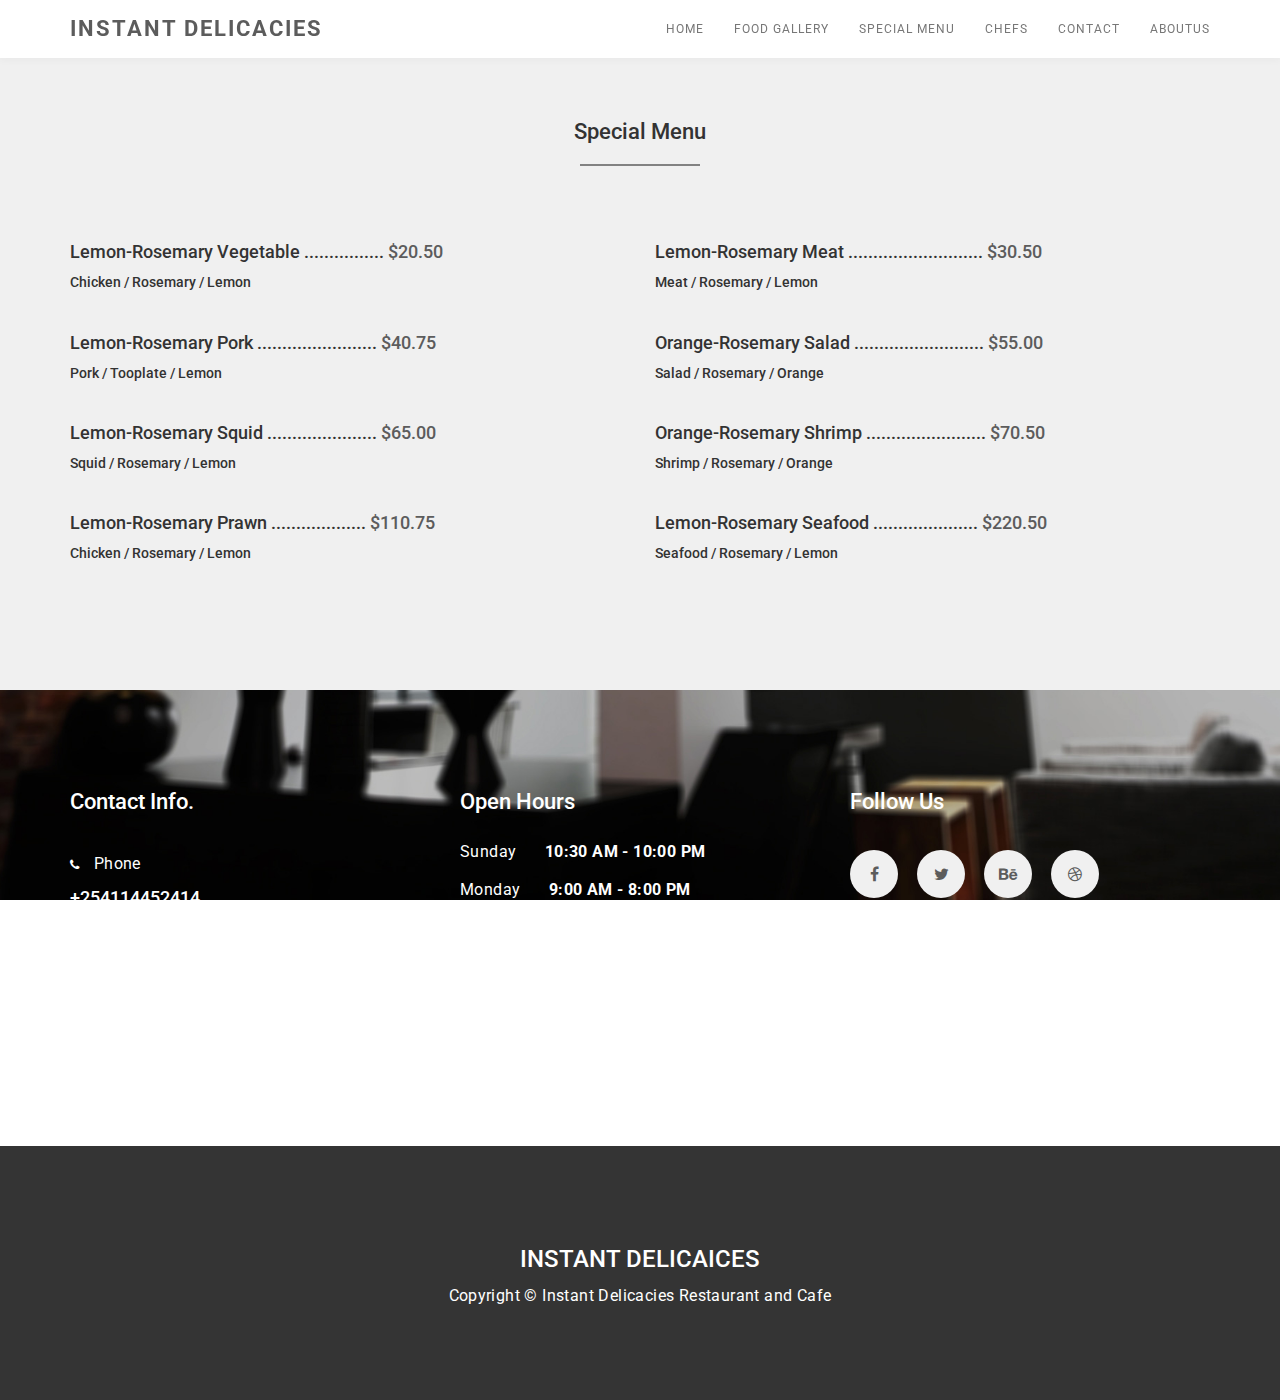
<file: specialmenu.html>
<!DOCTYPE html>
<html lang="en">
<head>
    <meta charset="UTF-8">
    <meta http-equiv="X-UA-Compatible" content="IE=edge">
    <meta name="viewport" content="width=device-width, initial-scale=1.0">
    <title>Document</title>
    <link rel="stylesheet" href="css/bootstrap.min.css">
	<link rel="stylesheet" href="css/animate.min.css">
	<link rel="stylesheet" href="css/font-awesome.min.css">
	<link rel="stylesheet" href="css/nivo-lightbox.css">
	<link rel="stylesheet" href="css/nivo_themes/default/default.css">
	<link rel="stylesheet" href="css/style.css">
	<link href='https://fonts.googleapis.com/css?family=Roboto:400,500' rel='stylesheet' type='text/css'>
	<link rel="shortcut icon" href="images/kitchen.ico" type="image/x-icon">
</head>
<body>
      <!-- navigation section -->
<section class="navbar navbar-default navbar-fixed-top" role="navigation">
	<div class="container">
		<div class="navbar-header">
			<button class="navbar-toggle" data-toggle="collapse" data-target=".navbar-collapse">
				<span class="icon icon-bar"></span>
				<span class="icon icon-bar"></span>
				<span class="icon icon-bar"></span>
			</button>
			<a href="#" class="navbar-brand">INSTANT DELICACIES</a>
		</div>
		<div class="collapse navbar-collapse">
			<ul class="nav navbar-nav navbar-right">
				<li><a href="index.html">HOME</a></li>
				<li><a href="foodgallery.html">FOOD GALLERY</a></li>
				<li><a href="specialmenu.html">SPECIAL MENU</a></li>
				<li><a href="chefs.html">CHEFS</a></li>
				<li><a href="contact.html">CONTACT</a></li>
                <li><a href="aboutus.html">ABOUTUS</a></li>
			</ul>
		</div>
	</div>
</section>

<!-- menu section -->
<section id="menu" class="parallax-section">
	<div class="container">
		<div class="row">
			<div class="col-md-offset-2 col-md-8 col-sm-12 text-center">
				<h1 class="heading">Special Menu</h1>
				<hr>
			</div>
			<div class="col-md-6 col-sm-6">
				<h4>Lemon-Rosemary Vegetable ................ <span>$20.50</span></h4>
				<h5>Chicken / Rosemary / Lemon</h5>
			</div>
			<div class="col-md-6 col-sm-6">
				<h4>Lemon-Rosemary Meat ........................... <span>$30.50</span></h4>
				<h5>Meat / Rosemary / Lemon</h5>
			</div>
			<div class="col-md-6 col-sm-6">
				<h4>Lemon-Rosemary Pork ........................ <span>$40.75</span></h4>
				<h5>Pork / Tooplate / Lemon</h5>
			</div>
			<div class="col-md-6 col-sm-6">
				<h4>Orange-Rosemary Salad .......................... <span>$55.00</span></h4>
				<h5>Salad / Rosemary / Orange</h5>
			</div>
			<div class="col-md-6 col-sm-6">
				<h4>Lemon-Rosemary Squid ...................... <span>$65.00</span></h4>
				<h5>Squid / Rosemary / Lemon</h5>
			</div>
			<div class="col-md-6 col-sm-6">
				<h4>Orange-Rosemary Shrimp ........................ <span>$70.50</span></h4>
				<h5>Shrimp / Rosemary / Orange</h5>
			</div>
			<div class="col-md-6 col-sm-6">
				<h4>Lemon-Rosemary Prawn ................... <span>$110.75</span></h4>
				<h5>Chicken / Rosemary / Lemon</h5>
			</div>
			<div class="col-md-6 col-sm-6">
				<h4>Lemon-Rosemary Seafood ..................... <span>$220.50</span></h4>
				<h5>Seafood / Rosemary / Lemon</h5>
			</div>
		</div>
	</div>
</section>		

<!-- footer section -->
<footer class="parallax-section">
	<div class="container">
		<div class="row">
			<div class="col-md-4 col-sm-4 wow fadeInUp" data-wow-delay="0.6s">
				<h2 class="heading">Contact Info.</h2>
				<div class="ph">
					<p><i class="fa fa-phone"></i> Phone</p>
					<h4>+254114452414</h4>
				</div>
				<div class="address">
					<p><i class="fa fa-map-marker"></i> Our Location</p>
					<h4>Opposite market plaza, Kisii, Kenya</h4>
				</div>
			</div>
			<div class="col-md-4 col-sm-4 wow fadeInUp" data-wow-delay="0.6s">
				<h2 class="heading">Open Hours</h2>
				<p>Sunday <span>10:30 AM - 10:00 PM</span></p>
				<p>Monday <span>9:00 AM - 8:00 PM</span></p>
				<p>Tuesday <span>9:00 AM - 8:00 PM</span></p>
				<p>Wednesday <span>9:00 AM - 8:00 PM</span></p>
				<p>Thursday <span>9:00 AM - 8:00 PM</span></p>
				<p>Friday <span>9:00 AM - 8:00 PM</span></p>
				
				
					
			
				</div>
			<div class="col-md-4 col-sm-4 wow fadeInUp" data-wow-delay="0.6s">
				<h2 class="heading">Follow Us</h2>
				<ul class="social-icon">
					<li><a href="#" class="fa fa-facebook wow bounceIn" data-wow-delay="0.3s"></a></li>
					<li><a href="#" class="fa fa-twitter wow bounceIn" data-wow-delay="0.6s"></a></li>
					<li><a href="#" class="fa fa-behance wow bounceIn" data-wow-delay="0.9s"></a></li>
					<li><a href="#" class="fa fa-dribbble wow bounceIn" data-wow-delay="0.9s"></a></li>
					
				</ul>
			</div>
		</div>
	</div>
</footer>


<!-- copyright section -->
<section id="copyright">
	<div class="container">
		<div class="row">
			<div class="col-md-12 col-sm-12">
				<h3>INSTANT DELICAICES</h3>
				<p>Copyright © Instant Delicacies Restaurant and Cafe 
                

			</div>
		</div>
	</div>
</section>

<!-- JAVASCRIPT JS FILES -->	
<script src="js/jquery.js"></script>
<script src="js/bootstrap.min.js"></script>
<script src="js/jquery.parallax.js"></script>
<script src="js/smoothscroll.js"></script>
<script src="js/nivo-lightbox.min.js"></script>
<script src="js/wow.min.js"></script>
<script src="js/custom.js"></script>
</body>
</html>
</file>
<file: css/style.css>
/*

Template 2076 Zentro

http://www.tooplate.com/view/2076-zentro

*/

body
	{
		background: #ffffff;
    font-family: 'Roboto', sans-serif;
    font-weight: 400;
    position: relative;
	}

.heading {
  font-size: 22px;
  font-weight: 500;
}

.subheading {
  font-size: 16px;
  padding-bottom: 60px;
}

p {
  color: #848484;
  font-weight: 400;
  font-size: 16px;
  letter-spacing: 0.4px;
  line-height: 28px;
}

hr {
	border-top: 2px solid #828282;
	width: 120px;
}

#menu, #gallery, #team {
	padding-top: 100px;
	padding-bottom: 100px;
}
#menu, #contact {
  background: #f0f0f0;
}

.parallax-section {
  background-attachment: fixed !important;
  background-size: cover !important;
}

/* preloader section */
.preloader  {
        position: fixed;
        top: 0;
        left: 0;
        width: 100%;
        height: 100%;
        z-index: 99999;
        display: -webkit-flex;
        display: -ms-flexbox;
        display: flex;
        -webkit-flex-flow: row nowrap;
            -ms-flex-flow: row nowrap;
                flex-flow: row nowrap;
        -webkit-justify-content: center;
            -ms-flex-pack: center;
                justify-content: center;
        -webkit-align-items: center;
            -ms-flex-align: center;
                align-items: center;
        background: none repeat scroll 0 0 #fff;
    }
.sk-spinner-pulse {
  width: 40px;
  height: 40px;
  background-color: #F6D76B;
  border-radius: 100%;
  -webkit-animation: sk-pulseScaleOut 1s infinite ease-in-out;
          animation: sk-pulseScaleOut 1s infinite ease-in-out; }

@-webkit-keyframes sk-pulseScaleOut {
  0% {
    -webkit-transform: scale(0);
            transform: scale(0); }
  100% {
    -webkit-transform: scale(1);
            transform: scale(1);
    opacity: 0; } }

@keyframes sk-pulseScaleOut {
  0% {
    -webkit-transform: scale(0);
            transform: scale(0); }
  100% {
    -webkit-transform: scale(1);
            transform: scale(1);
    opacity: 0; } }


/* start navigation */
.navbar-default {
  background: #ffffff;
  box-shadow: 0px 2px 8px 0px rgba(50, 50, 50, 0.04);
  border: none;
  margin-bottom: 0;
}
.navbar-brand, .navbar-nav li a {
  line-height: 28px;
}
.navbar-default .navbar-brand  {
  color: #5C5C5C;
  font-size: 22px;
  font-weight: bold;
  letter-spacing: 2px;
}
.navbar-default .navbar-nav li a {
  font-size: 12px;
  letter-spacing: 1px;
}

/* home section */
#home {
  background: url('../images/home-bg.jpg') 50% 0 repeat-y fixed;
  -webkit-background-size: cover;
  background-size: cover;
  background-position: center;
  color: #ffffff;
  display: -webkit-box;
  display: -webkit-flex;
  display: -ms-flexbox;
  display: flex;
  -webkit-box-align: center;
  -webkit-align-items: center;
      -ms-flex-align: center;
          align-items: center;
  height: 100vh;
  text-align: center;
}
#home h1 {
  font-size: 20px;
  letter-spacing: 8px;
  font-style: normal;
  padding-top: 10px;
}

#homes {
  background: url('../images/gallery-img3.jpg') 50% 0 repeat-y fixed;
  -webkit-background-size: cover;
  background-size: cover;
  background-position: center;
color: rgb(18, 209, 216);
  display: -webkit-box;
  display: -webkit-flex;
  display: -ms-flexbox;
  display: flex;
  -webkit-box-align: center;
  -webkit-align-items: center;
      -ms-flex-align: center;
          align-items: center;
  height: 100vh;
  text-align: center;
}
#homes h1 {
  font-size: 20px;
  letter-spacing: 8px;
  font-style: normal;
  padding-top: 10px;
  
}
#home .btn {
  background: transparent;
  border-radius: 0;
  border: 3px solid #ffffff;
  color: #ffffff;
  font-weight: bold;
  letter-spacing: 2px;
  padding: 16px 42px;
  margin-top: 40px;
  transition: all 0.4s ease-in-out;
}
#home .btn:hover {
  background: #ffffff;
  color: #202020;
}

/* team section */
#team {
  text-align: center;
}
#team h3 {
  font-size: 18px;
  line-height: 4px;
}
#team h4 {
  color: #5C5C5C;
  padding-top: 24px;
}
#team .col-md-4 {
 padding-top: 42px;
}

/* menu section */
#menu h4 {
	line-height: 1.5;
}
#menu .col-md-8 {
  padding-bottom: 42px;
}
#menu .col-md-6 {
  padding-bottom: 18px;
}
#menu span {
  color: #5C5C5C;
}

/* gallery section */
#gallery {
  padding-top: 80px;
  padding-bottom: 80px;
}
#gallery .col-md-4 {
  padding-top: 52px;
}
#gallery img {
  width: 100%;
  padding-bottom: 18px;
}
#gallery .col-md-4 div {
  position: relative;
  bottom: 18px;
  padding-bottom: 12px;
}
#gallery h3 {
  font-size: 18px;
  line-height: 8px;
}

/* contact section */
#contact {
  padding-top: 80px;
  padding-bottom: 100px;
}
#contact .col-md-8 {
  margin-bottom: 32px;
}
#contact .form-control {
  background: #ffffff;
  border: none;
  border-radius: 0;
  box-shadow: none;
  margin-top: 10px;
  margin-bottom: 10px;
  transition: all 0.4s ease-in-out;
}
#contact .form-control:focus {
  border-color: #f9f9f9;
}
#contact input {
  height: 48px;
}
#contact input[type="submit"] {
  background: transparent;
  border: 2px solid #999;
  border-radius: 10px;
  letter-spacing: 2px;
  margin-top: 12px;
  height: 50px;
}
#contact input[type="submit"]:hover {
  background: #999;
  color: #ffffff;
}

/* footer section */
footer {
  background: url('../images/footer-bg.jpg') 50% 0 repeat-y fixed;
  -webkit-background-size: cover;
  background-size: cover;
  background-position: center;
  color: #ffffff;
  padding-top: 80px;
  padding-bottom: 80px;
}
footer h2 {
  padding-bottom: 14px;
}
footer h3 {
  padding-top: 8px;
}
footer p {
  color: #ffffff;
}
footer span {
  font-weight: bold;
  padding-left: 24px;
}
footer .ph, footer .address {
  padding-top: 12px;
  padding-bottom: 12px;
}
footer .fa {
  font-size: 12px;
  padding-right: 10px;
}

/* social icon */
.social-icon {
  padding: 0;
}
.social-icon li {
  list-style: none;
  display: inline-block;
  padding: 0;
}
.social-icon li a {
  background: #f0f0f0;
  border-radius: 50%;
  color: #5C5C5C;
  font-size: 16px;
  width: 48px;
  height: 48px;
  line-height: 48px;
  text-align: center;
  text-decoration: none;
  transition: all 0.4s ease-in-out;
  margin-top: 12px;
  margin-right: 16px;
  top: 0;
  position: relative;
  padding: 0;
}
.social-icon li a:hover {
  background: #F6D76B;
  top: 5px;
}

/* copyright section */
#copyright {
  background: #343434;
  color: #ffffff;
  padding-top: 80px;
  padding-bottom: 80px;
  text-align: center;
}
#copyright p {
  color: #ffffff;
}
#copyright a {
  color: #ffffff;
}
#copyright a:hover {
  color: #FF0;
}
</file>
<file: css/nivo_themes/default/default.css>
/*
 * Nivo Lightbox Default Theme v1.0
 * http://dev7studios.com/nivo-lightbox
 *
 * Copyright 2013, Dev7studios
 * Free to use and abuse under the MIT license.
 * http://www.opensource.org/licenses/mit-license.php
 */
 
.nivo-lightbox-theme-default.nivo-lightbox-overlay { 
	background: #666;
	background: rgba(0,0,0,0.6); 
}
.nivo-lightbox-theme-default .nivo-lightbox-content.nivo-lightbox-loading { background: url(loading.gif) no-repeat 50% 50%; }

.nivo-lightbox-theme-default .nivo-lightbox-nav {
	top: 10%;
	width: 8%;
	height: 80%;
	text-indent: -9999px;
	background-repeat: no-repeat;
	background-position: 50% 50%;
	opacity: 0.5;
}
.nivo-lightbox-theme-default .nivo-lightbox-nav:hover { 
	opacity: 1; 
	background-color: rgba(0,0,0,0.5);
}
.nivo-lightbox-theme-default .nivo-lightbox-prev { 
	background-image: url(prev.png); 
	border-radius: 0 3px 3px 0;
}
.nivo-lightbox-theme-default .nivo-lightbox-next { 
	background-image: url(next.png); 
	border-radius: 3px 0 0 3px;
}

.nivo-lightbox-theme-default .nivo-lightbox-close {
	display: block;
	background: url(close.png) no-repeat;
	width: 48px;
	height: 48px;
	text-indent: -9999px;
	padding: 5px;
	opacity: 0.5;
}
.nivo-lightbox-theme-default .nivo-lightbox-close:hover { opacity: 1; }

.nivo-lightbox-theme-default .nivo-lightbox-title-wrap { bottom: -7%; }
.nivo-lightbox-theme-default .nivo-lightbox-title {
	font: 14px/20px 'Helvetica Neue', Helvetica, Arial, sans-serif;
	font-style: normal;
	font-weight: normal;
	background: #000;
	color: #fff;
	padding: 7px 15px;
	border-radius: 30px;
}

.nivo-lightbox-theme-default .nivo-lightbox-image img {
	background: #fff;
	-webkit-box-shadow: 0px 1px 1px rgba(0,0,0,0.4);
	        box-shadow: 0px 1px 1px rgba(0,0,0,0.4);
}
.nivo-lightbox-theme-default .nivo-lightbox-ajax,
.nivo-lightbox-theme-default .nivo-lightbox-inline {
	background: #fff;
	padding: 40px;
	-webkit-box-shadow: 0px 1px 1px rgba(0,0,0,0.4);
	        box-shadow: 0px 1px 1px rgba(0,0,0,0.4);
}

@media (-webkit-min-device-pixel-ratio: 1.3),
       (-o-min-device-pixel-ratio: 2.6/2),
       (min--moz-device-pixel-ratio: 1.3),
       (min-device-pixel-ratio: 1.3),
       (min-resolution: 1.3dppx) {

	.nivo-lightbox-theme-default .nivo-lightbox-content.nivo-lightbox-loading { 
		background-image: url(loading@2x.gif); 
		-webkit-background-size: 32px 32px; 
		        background-size: 32px 32px;
	}
	.nivo-lightbox-theme-default .nivo-lightbox-prev { 
		background-image: url(prev@2x.png); 
		-webkit-background-size: 48px 48px; 
		        background-size: 48px 48px;
	}
	.nivo-lightbox-theme-default .nivo-lightbox-next { 
		background-image: url(next@2x.png); 
		-webkit-background-size: 48px 48px; 
		        background-size: 48px 48px;
	}
	.nivo-lightbox-theme-default .nivo-lightbox-close { 
		background-image: url(close@2x.png); 
		-webkit-background-size: 16px 16px; 
		        background-size: 16px 16px;
	}
	
}
</file>
